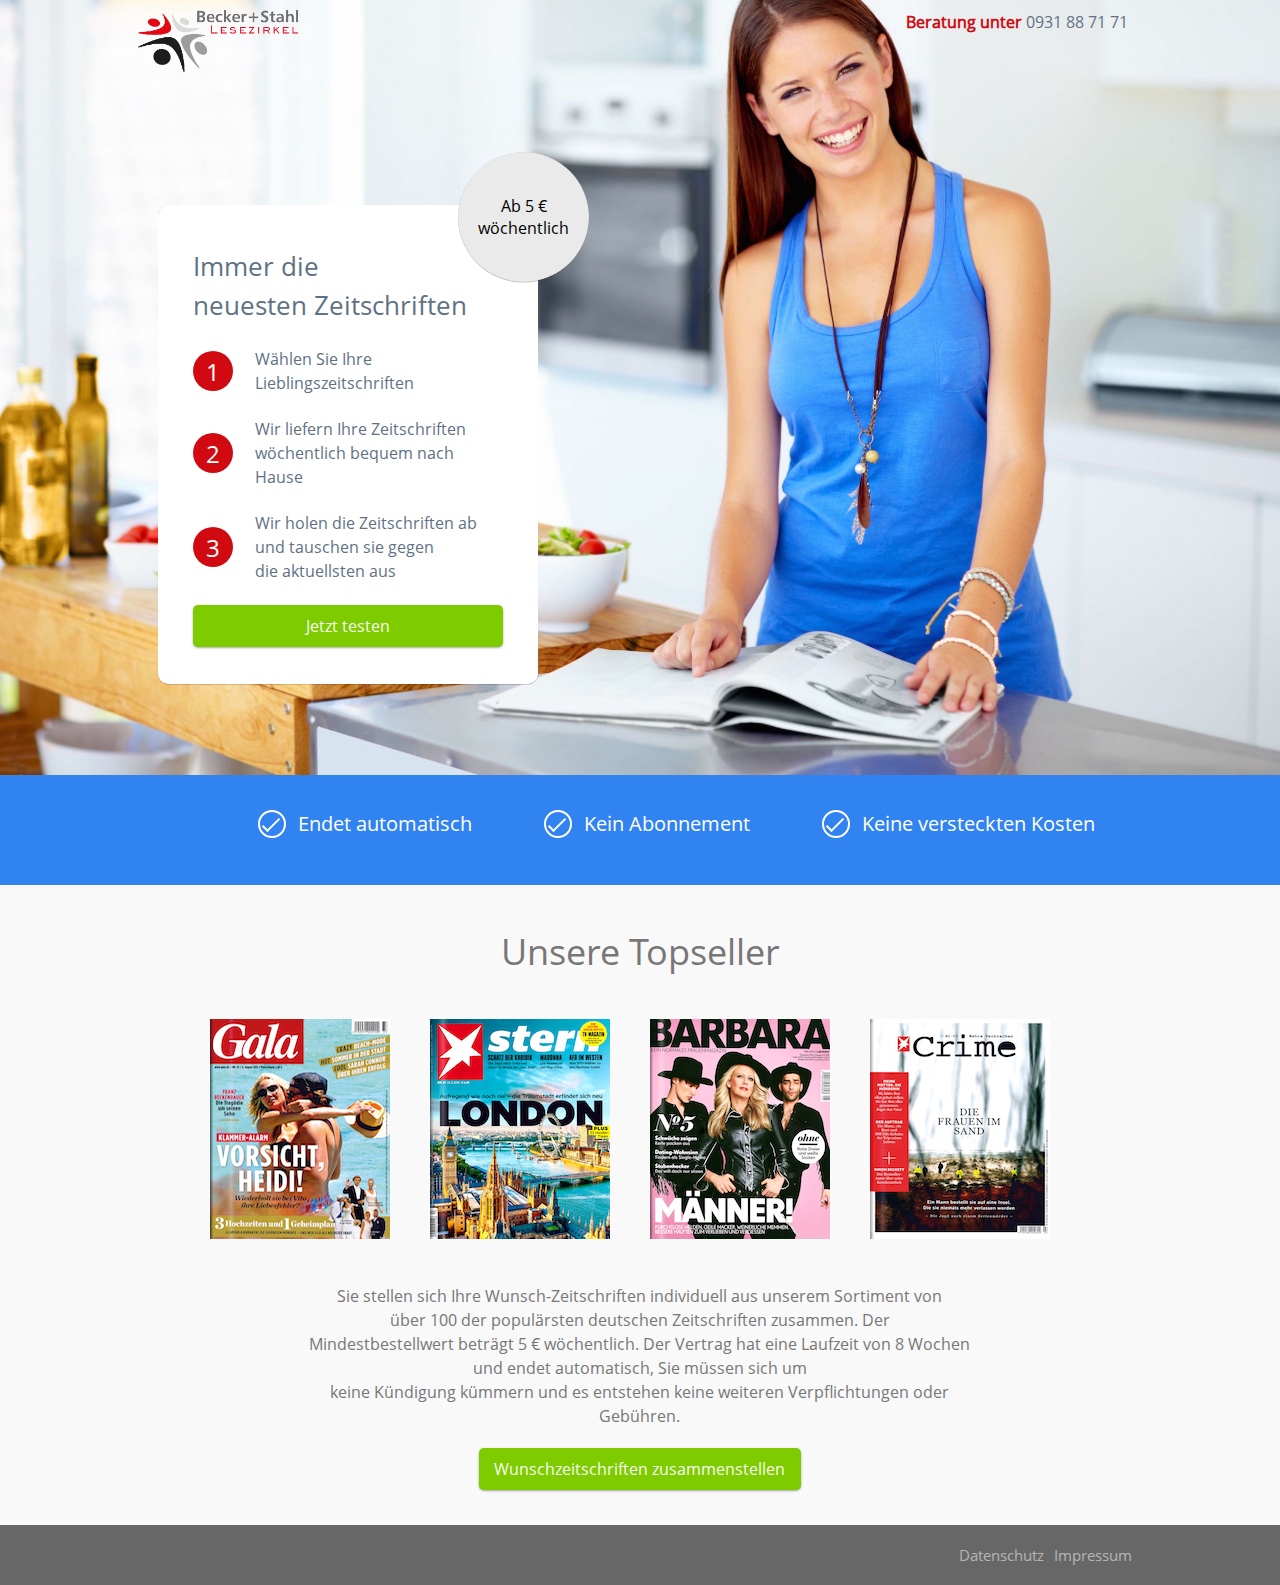
<file: Lesezirkel/index.html>
<!DOCTYPE html PUBLIC "-//W3C//DTD XHTML 1.0 Transitional//EN"
        "http://www.w3.org/TR/xhtml1/DTD/xhtml1-transitional.dtd">
<html xmlns="http://www.w3.org/1999/xhtml">
<head>
    <meta http-equiv="Content-Type" content="text/html; charset=UTF-8"/>
    <title>Lesezirkel</title>
    <!--Setting The Viewport-->
    <meta name="viewport" content="width=device-width, maximum-scale=1, minimum-scale=1">
    <!--adding stylesheet-->
    <link rel="stylesheet" type="text/css" href="css/layout.css">
    <link rel="stylesheet" type="text/css" href="css/mobile.css">
    <link rel="stylesheet" type="text/css" href="css/laptop.css">
    <link rel="stylesheet" type="text/css" href="css/fixes.css">
</head>

<body>
<!-- Google Tag Manager -->
<noscript><iframe src="//www.googletagmanager.com/ns.html?id=GTM-5825QR"
                  height="0" width="0" style="display:none;visibility:hidden"></iframe></noscript>
<script>(function(w,d,s,l,i){w[l]=w[l]||[];w[l].push({'gtm.start':
        new Date().getTime(),event:'gtm.js'});var f=d.getElementsByTagName(s)[0],
        j=d.createElement(s),dl=l!='dataLayer'?'&l='+l:'';j.async=true;j.src=
        '//www.googletagmanager.com/gtm.js?id='+i+dl;f.parentNode.insertBefore(j,f);
})(window,document,'script','dataLayer','GTM-5825QR');</script>
<!-- End Google Tag Manager -->
<!--row-1 : Header -->
<!--<h1 ><span class="scr-test"></span></h1>-->
<div class="warp row">
    <div class="restrictcontent">
        <div class="col-9"><img src="imgs/logo.png" width="160px" height="70px"/></div>
        <div class="col-3">
            <p><span class="heading-one">Beratung unter</span> 0931 88 71 71</p>
        </div>
        <div class="col-12">
            <div class="overlapDiv">
                Ab 5 € wöchentlich
            </div>
            <div class="mainDiv">
                <table>
                    <tr>
                        <td colspan="2"><p class="heading">Immer die <br/>
                            neuesten Zeitschriften</p></td>
                    </tr>
                    <tr>
                        <td>
                            <div class="numberCircle">1</div>
                        </td>
                        <td><p>Wählen Sie Ihre <br/>
                            Lieblingszeitschriften</p></td>
                    </tr>
                    <tr>
                        <td>
                            <div class="numberCircle">2</div>
                        </td>
                        <td><p>Wir liefern Ihre Zeitschriften<br/>
                            wöchentlich bequem nach Hause</p></td>
                    </tr>
                    <tr>
                        <td>
                            <div class="numberCircle">3</div>
                        </td>
                        <td><p>Wir holen die Zeitschriften ab <br/>
                            und tauschen sie gegen <br/>
                            die aktuellsten aus </p></td>
                    </tr>
                    <tr>
                        <td colspan="2">
                            <div class="btn"><a href="http://www.lesezirkel-becker-stahl.de/kennenlern-special/">Jetzt testen</a></div>
                        </td>
                    </tr>
                </table>
            </div>
        </div>
    </div>
</div>
<!--row-2 : Point line -->
<div class="warp2 row">
    <div class="restrictcontent">
        <div class="pointline col-12">
            <ul>
                <li>
                    <p>Endet automatisch</p>
                </li>
                <li>
                    <p>Kein Abonnement</p>
                </li>
                <li>
                    <p>Keine versteckten Kosten</p>
                </li>
            </ul>
        </div>
    </div>
</div>
<!--row-3 : content  -->
<div class="contentWarp row">
    <div class="restrictcontent">
        <div class="col-12">
            <p class="heading-two">Unsere Topseller</p>
        </div>
        <div class="imglist col-12">
            <ul>
                <li><img src="imgs/l1.png" width="180px" height="220px"/></li>
                <li><img src="imgs/l2.png" width="180px" height="220px"/></li>
                <li><img src="imgs/l3.png" width="180px" height="220px"/></li>
                <li><img src="imgs/l4.png" width="180px" height="220px"/></li>
            </ul>
        </div>
        <div class="col-2"></div>
        <div class="col-8">
            <p class="content"> Sie stellen sich Ihre Wunsch-Zeitschriften individuell aus unserem Sortiment von <br/>
                über 100 der populärsten deutschen Zeitschriften zusammen. Der <br/>
                Mindestbestellwert beträgt 5 € wöchentlich.
                Der Vertrag hat eine Laufzeit von 8 Wochen und endet automatisch, Sie müssen sich um <br/>
                keine Kündigung kümmern und es entstehen keine weiteren Verpflichtungen oder Gebühren. </p>
        </div>
        <div class="col-2"></div>
        <div class="col-4"></div>
        <div class="btn col-4"><a href="http://www.lesezirkel-becker-stahl.de/kennenlern-special/">Wunschzeitschriften zusammenstellen</a></div>
        <div class="col-4"></div>
    </div>
</div>
<!--row-4 footer -->
<div class="footerWarp row">
    <div class="restrictcontent">
        <div class="footer col-12">
            <ul>
                <li><a href="#">Impressum</a></li>
                <li><a href="#">Datenschutz</a></li>
            </ul>
        </div>
    </div>
</div>
</body>
</html>
</file>
<file: Lesezirkel/css/layout.css>
@charset "UTF-8";
/* Set font */
@font-face {
    font-family: 'OpanSans';
    src: url('../fonts/OpenSans-Regular.eot');
    src: url('../fonts/OpenSans.woff') format('woff'), url('../fonts/OpenSans.ttf') format('truetype'), url('../fonts/OpenSans.svg') format('svg');
    font-weight: normal;
    font-style: normal;
}

html {
    font-family: 'OpanSans', Verdana, Geneva, sans-serif;
    font-size: 100%;
}

/*set for all element*/
* {
    box-sizing: border-box;
    padding: 0;
    margin: 0;
}

/*all image height auto */
img {
    height: auto;
}

/*all p tag set */
p {
    line-height: 150%;
}

/*grid view model set*/
.row::after {
    content: "";
    clear: both;
    display: block;
}

[class*="col-"] {
    float: left;
    padding: 10px;
    /*test layout line*/
    /*border: 1px solid black;*/
}

/* For mobile phones: */
[class*="col-"] {
    width: 100%;
}

/*For Laptop*/
@media only screen and (min-width: 768px) {
    /* For desktop: */
    .col-1 {
        width: 8.33%;
    }

    .col-2 {
        width: 16.66%;
    }

    .col-3 {
        width: 25%;
    }

    .col-4 {
        width: 33.33%;
    }

    .col-5 {
        width: 41.66%;
    }

    .col-6 {
        width: 50%;
    }

    .col-7 {
        width: 58.33%;
    }

    .col-8 {
        width: 66.66%;
    }

    .col-9 {
        width: 75%;
    }

    .col-10 {
        width: 83.33%;
    }

    .col-11 {
        width: 91.66%;
    }

    .col-12 {
        width: 100%;
    }
}
</file>
<file: Lesezirkel/css/mobile.css>
@charset "UTF-8";
/* CSS Document */
/*<!--row-1 : Header -->*/
/*set background*/
.warp {
    width: 100%;
    height: 100%;
    background-image: url(../imgs/back.jpg);
    background-position: center top;
    background-size: cover;
    color: #5f7285;
}

/*ristrict content to 94*/
.restrictcontent {
    width: 94%;
    margin: 0 auto;
}

.heading-one {
    color: #d10a11;
    font-weight: bolder;
}

/* header content styling */
.mainDiv {
    width: 100%;
    height: auto;
    background: #ffffff;
    display: block;
    box-shadow: 0 0.5px 0.5px rgba(0, 0, 0, 0.3), 0 0 1px rgba(0, 0, 0, 0.1) inset;
}

.mainDiv .numberCircle {
    border-radius: 50%;
    behavior: url(PIE.htc);
    font-size: 20px;
    padding: 4px;
    width: 35px;
    height: 35px;
    background: #d10a11;
    color: white;
    text-align: center;
}

.mainDiv th, td {
    padding: 5px;
    text-align: left;
}

.mainDiv table {
    margin: 0% 6% 0% 6%;
}

.mainDiv .heading {
    font-size: 24px;
    margin-top: 20px;
}

.overlapDiv {
    /*set shape*/
    background: #eaeaea;
    display: block;
    width: 100%;
    behavior: url(PIE.htc);
    text-align: center;
    vertical-align: middle;
    color: #000;
    box-shadow: 0 0.5px 0.5px rgba(0, 0, 0, 0.3), 0 0 1px rgba(0, 0, 0, 0.1) inset;
    padding: 20px;
}

/* button styling */
.btn a {
    display: block;
    color: #f7fbef;
    text-align: center;
    text-decoration: none;
    padding: 10px;
    margin-bottom: 25px;
    background-color: #7ecb00;
    box-shadow: 0 1px 3px rgba(0, 0, 0, 0.12), 0 1px 2px rgba(0, 0, 0, 0.24);
    border-radius: 5px;
}

.btn a:hover {
    color: #999;
}

/* <!--row-2 : Point line -->*/
.warp2 {
    min-height: 10vh;
    background-color: #3283f2;
}

.pointline {
    text-align: center;
}

.pointline ul {
    display: inline-block;
    list-style-type: none;
    overflow: hidden;
    margin: 0 auto;
}

.pointline li {
    color: #FFF;
    text-align: left;
    margin-bottom: 1em;
    list-style-type: none;
    padding: 0.25em 0 0 3em;
    position: relative;
}

.pointline li:before {
    content: " ";
    display: block;
    padding: 12px;
    border: solid 0.15em white;
    border-radius: 50%;
    position: absolute;
    left: 0.5em;
    top: 40%;
    margin-top: -0.5em;
}

.pointline li:after {
    content: " ";
    display: block;
    width: 0.4em;
    height: 1.0em;
    border: solid white;
    border-width: 0 0.15em 0.15em 0;
    position: absolute;
    left: 1.1em;
    top: 50%;
    margin-top: -0.5em;
    -webkit-transform: rotate(45deg);
    -moz-transform: rotate(45deg);
    -o-transform: rotate(45deg);
    transform: rotate(45deg);
}

/* <!--row-3 : content  --> */
.contentWarp {
    background-color: #f9f9f9;
}

/* content heading two */
.heading-two {
    text-align: center;
    margin-top: 10px;
    color: #777777;
    font-size: 32px;
}

/* image list styling */
.imglist {
    text-align: center;
}

.imglist ul {
    list-style-type: none;
    overflow: hidden;
    width: 100%;
    margin: 0 auto;
    display: inline-block;
}

.imglist li {
    padding: 20px;
}

.content {
    color: #777777;
    text-align: center;
}

/*<!--row-4 footer -->*/
.footerWarp {
    background-color: #676767;
}

.footer {
    color: #b4b4b4;
    font-size: 15px;
    padding: 15px;
}

.footer ul {
    list-style-type: none;
    margin: 0;
    padding: 0;
    overflow: hidden;
    background-color: #676767;
}

.footer li {
    float: right;
}

.footer li a {
    display: block;
    color: #b4b4b4;
    text-align: center;
    padding: 5px;
    text-decoration: none;
    background-color: #676767;
}

.footer li a:hover {
    color: #FFF;
}
</file>
<file: Lesezirkel/css/laptop.css>
@charset "UTF-8";
/* CSS Document */
/*General Laptop*/
@media only screen and (min-width: 768px) {
    .restrictcontent {
        width: 80%;
        max-width: 12000px;
        margin: 0 auto;
    }

    .pointline {
        text-align: center;
    }

    .pointline ul {
        display: inline-block;
        list-style-type: none;
        overflow: hidden;
        margin: 0 auto;
        padding: 2%;
    }

    .pointline li {
        color: #FFF;
        float: left;
        font-size: 16px;
        margin-bottom: 1em;
        margin-left: 4em;
        list-style-type: none;
        padding: 0.25em 0 0 3em;
        position: relative;
    }

    .pointline li:before {
        content: " ";
        display: block;
        padding: 12px;
        border: solid 0.15em white;
        border-radius: 50%;
        position: absolute;
        left: 0.5em;
        top: 40%;
        margin-top: -0.5em;
    }

    .pointline li:after {
        content: " ";
        display: block;
        width: 0.4em;
        height: 1.0em;
        border: solid white;
        border-width: 0 0.15em 0.15em 0;
        position: absolute;
        left: 1.1em;
        top: 50%;
        margin-top: -0.5em;
        -webkit-transform: rotate(45deg);
        -moz-transform: rotate(45deg);
        -o-transform: rotate(45deg);
        transform: rotate(45deg);
    }

    .pointline p {
        font-size: 20px;
    }

    .heading-two {
        text-align: center;
        margin-top: 30px;
        color: #777777;
        font-size: 36px;
    }

    .imglist ul {
        list-style-type: none;
        overflow: hidden;
        width: 100%;
        max-width: 900px;
        margin: 0 auto;
    }

    .imglist li {
        float: left;
        padding: 20px;
    }

    .contentWarp {
        background-color: #f9f9f9;
    }

    .content {
        color: #777777;
        text-align: center;
    }
}
</file>
<file: Lesezirkel/css/fixes.css>
/*Laptop till height 650*/
@media only screen and (min-width: 768px) and (max-height: 650px) {
/*    add backgrund check*/
    .warp{
        min-height: 640px;
    }

    /* header content styling */
    .mainDiv {
        width: 100%;
        max-width: 380px;
        height: auto;
        background: #ffffff;
        display: block;
        border-radius: 10px;
        box-shadow: 0 0.5px 0.5px rgba(0, 0, 0, 0.3), 0 0 1px rgba(0, 0, 0, 0.1) inset;
        margin-left: 2%;
        margin-top: -10%;

    }

    .mainDiv .numberCircle {
        border-radius: 50%;
        behavior: url(PIE.htc);
        font-size: 20px;
        padding: 3px;
        width: 30px;
        height: 30px;
        background: #d10a11;
        color: white;
        text-align: center;
    }

    .mainDiv th, td {
        padding: 8px;
        text-align: left;
    }

    .mainDiv table {
        margin: 1% 6% 0% 6%;
    }

    .mainDiv .heading {

        font-size: 160%;
        margin-top: 10%;
    }

    .overlapDiv {
        /*set shape*/
        background: #eaeaea;
        width: 130px;
        height: 130px;
        border-radius: 50%;
        text-align: center;
        display: table-cell;

        color: #000;
        /*set position*/
        top: 25px;
        left: 320px;
        position: relative;
    }
}

/*Laptop after height 650*/
@media only screen and (min-width: 768px) and (min-height: 650px) {


    /* header content styling */
    .mainDiv {
        width: 100%;
        max-width: 380px;
        height: auto;
        background: #ffffff;
        display: block;
        border-radius: 10px;
        box-shadow: 0 0.5px 0.5px rgba(0, 0, 0, 0.3), 0 0 1px rgba(0, 0, 0, 0.1) inset;
        margin-left: 2%;
        margin-top: -2%;
        margin-bottom: 8%;
    }

    .mainDiv .numberCircle {
        border-radius: 50%;
        behavior: url(PIE.htc);
        font-size: 24px;
        padding: 4px;
        width: 40px;
        height: 40px;
        background: #d10a11;
        color: white;
        text-align: center;
    }

    .mainDiv th, td {
        padding: 10px;
        text-align: left;
    }

    .mainDiv table {
        margin: 1% 6% 0% 6%;
    }

    .mainDiv .heading {

        font-size: 160%;
        margin-top: 10%;
    }

    .overlapDiv {
        /*set shape*/
        background: #eaeaea;
        width: 130px;
        height: 130px;
        border-radius: 50%;
        text-align: center;
        display: table-cell;

        color: #000;
        /*set position*/
        top: 60px;
        left: 320px;
        position: relative;
    }

}

/*All for Background Image Fixes*/
@media only screen and (min-width: 1400px) {
.warp {
    min-height: 900px;
    height: 95vh;
}
    }

@media only screen and (min-width: 1900px) {
.warp {
    min-height: 1000px;
    height: 110vh;
}
}
@media only screen and (width: 2197px) and (min-height: 1024px) {
    .warp
    {
        background-image: url(../imgs/back2.jpg);
        height: 100vh;
        background-size: 100% 100%;
        background-repeat: no-repeat
    }
}

/*@media only screen and (min-width: 2500px) {*/
/*.warp {*/
    /*min-height: 1000px;*/
    /*height: 95vh;*/
/*}*/
/*}*/
/*@media only screen and (min-width: 2500px) and (min-height: 1440px) {*/
    /*.warp*/
    /*{*/
        /*min-height: 1024px;*/
        /*height: 98vh;*/
    /*}*/
/*}*/

/*!* spacifc device *!*/
/*@media only screen and (width: 2880px) and (height: 1800px) {*/
    /*.warp*/
    /*{*/
        /*min-height: 1600px;*/
        /*height: 90vh;*/
    /*}*/
/*}*/



/*@media only screen and (min-width: 3000px) and (min-height: 2000px){*/
/*.warp {*/
    /*min-height: 2000px;*/
/*}*/
/*}*/
</file>
